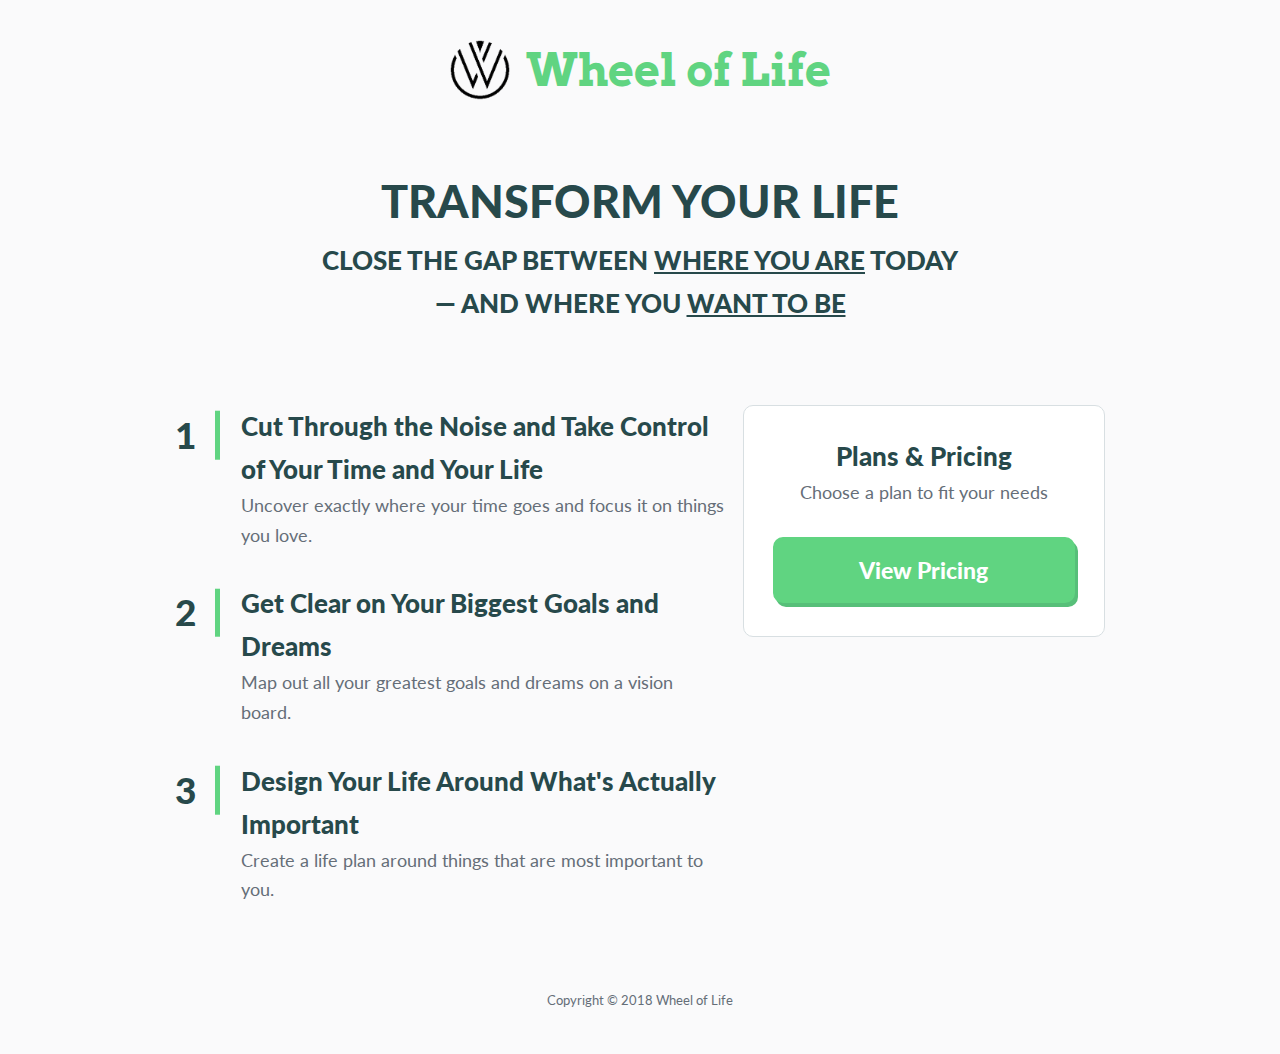
<file: index.html>
<!DOCTYPE html>
<html lang="en">
<head>

  <meta charset="utf-8" />
  <meta name="viewport" content="width=device-width,initial-scale=1.0">

  <title>Wheel of Life | Life Design</title>
  <meta name="description" content="Deliver software projects on time and under budget">
  <meta name="keywords" content="estimates, scoping, projects, project tracking">

  <link rel="stylesheet" type="text/css" href="assets/css/main.css" media="screen" />
  <link rel="stylesheet" type="text/css" href="assets/css/flexboxgrid.min.css" media="screen" />

  <!-- Hotjar Tracking Code for www.wheelof.life -->
  <script>
      (function(h,o,t,j,a,r){
          h.hj=h.hj||function(){(h.hj.q=h.hj.q||[]).push(arguments)};
          h._hjSettings={hjid:1131533,hjsv:6};
          a=o.getElementsByTagName('head')[0];
          r=o.createElement('script');r.async=1;
          r.src=t+h._hjSettings.hjid+j+h._hjSettings.hjsv;
          a.appendChild(r);
      })(window,document,'https://static.hotjar.com/c/hotjar-','.js?sv=');
  </script>

  <!-- Global site tag (gtag.js) - Google Analytics -->
  <script async src="https://www.googletagmanager.com/gtag/js?id=UA-131131840-1"></script>
  <script>
    window.dataLayer = window.dataLayer || [];
    function gtag(){dataLayer.push(arguments);}
    gtag('js', new Date());

    gtag('config', 'UA-131131840-1');
  </script>

  <!-- Facebook Pixel Code -->
  <script>
    !function(f,b,e,v,n,t,s)
    {if(f.fbq)return;n=f.fbq=function(){n.callMethod?
    n.callMethod.apply(n,arguments):n.queue.push(arguments)};
    if(!f._fbq)f._fbq=n;n.push=n;n.loaded=!0;n.version='2.0';
    n.queue=[];t=b.createElement(e);t.async=!0;
    t.src=v;s=b.getElementsByTagName(e)[0];
    s.parentNode.insertBefore(t,s)}(window, document,'script',
    'https://connect.facebook.net/en_US/fbevents.js');
    fbq('init', '162642557719666');
    fbq('track', 'PageView');
  </script>
  <noscript><img height="1" width="1" style="display:none"
    src="https://www.facebook.com/tr?id=162642557719666&ev=PageView&noscript=1"
  /></noscript>
  <!-- End Facebook Pixel Code -->


</head>
<body>

  <header class="header cf" role="banner">
    <a
      style="display: flex; align-items: center;"
      href="index.html">
      <img style="width: 60px; margin: 16px; margin-left: auto;" src="wheel_of_life_logo.png"/>
      <h1 style="margin-right: auto;">
        Wheel of Life
      </h1>
    </a>
  </header>

  <main class="main" role="main">
    <div class="row center-xs hero">
      <div class="col-sm-12 col-lg-9">
        <h1>
          TRANSFORM YOUR LIFE
        </h1>
        <h2>
          CLOSE THE GAP BETWEEN <u>WHERE YOU ARE</u> TODAY </br>
          — AND WHERE YOU <u>WANT TO BE</u>
        </h2>
      </div>
    </div>
    <div class="row">
      <div class="col-xs-12 col-sm-6 col-md-offset-1">
        <div class="numbered-list">
          <div class="list-item">
            <div class="number">1</div>
            <div class="text">
              <h2>Cut Through the Noise and Take Control of Your Time and Your Life</h2>
              <p>Uncover exactly where your time goes and focus it on things you love.</p>
            </div>
          </div>
          <div class="list-item">
            <div class="number">2</div>
            <div class="text">
              <h2>Get Clear on Your Biggest Goals and Dreams</h2>
              <p>Map out all your greatest goals and dreams on a vision board.</p>
            </div>
          </div>
          <div class="list-item">
            <div class="number">3</div>
            <div class="text">
              <h2>Design Your Life Around What's Actually Important</h2>
              <p>Create a life plan around things that are most important to you.</p>
            </div>
          </div>
        </div>
      </div>

      <div class="col-xs-12 col-sm-4">
        <div class="pricing-container margin-top">
          <h2>Plans & Pricing</h2>
          <p>Choose a plan to fit your needs<p>
          <a href="pricing.html"><button>View Pricing</button></a>
        </div>
      </div>
    </div>
  </main>

  <footer class="container">
    <p>Copyright © 2018 Wheel of Life</p>
  </footer>
</body>
</html>
</file>
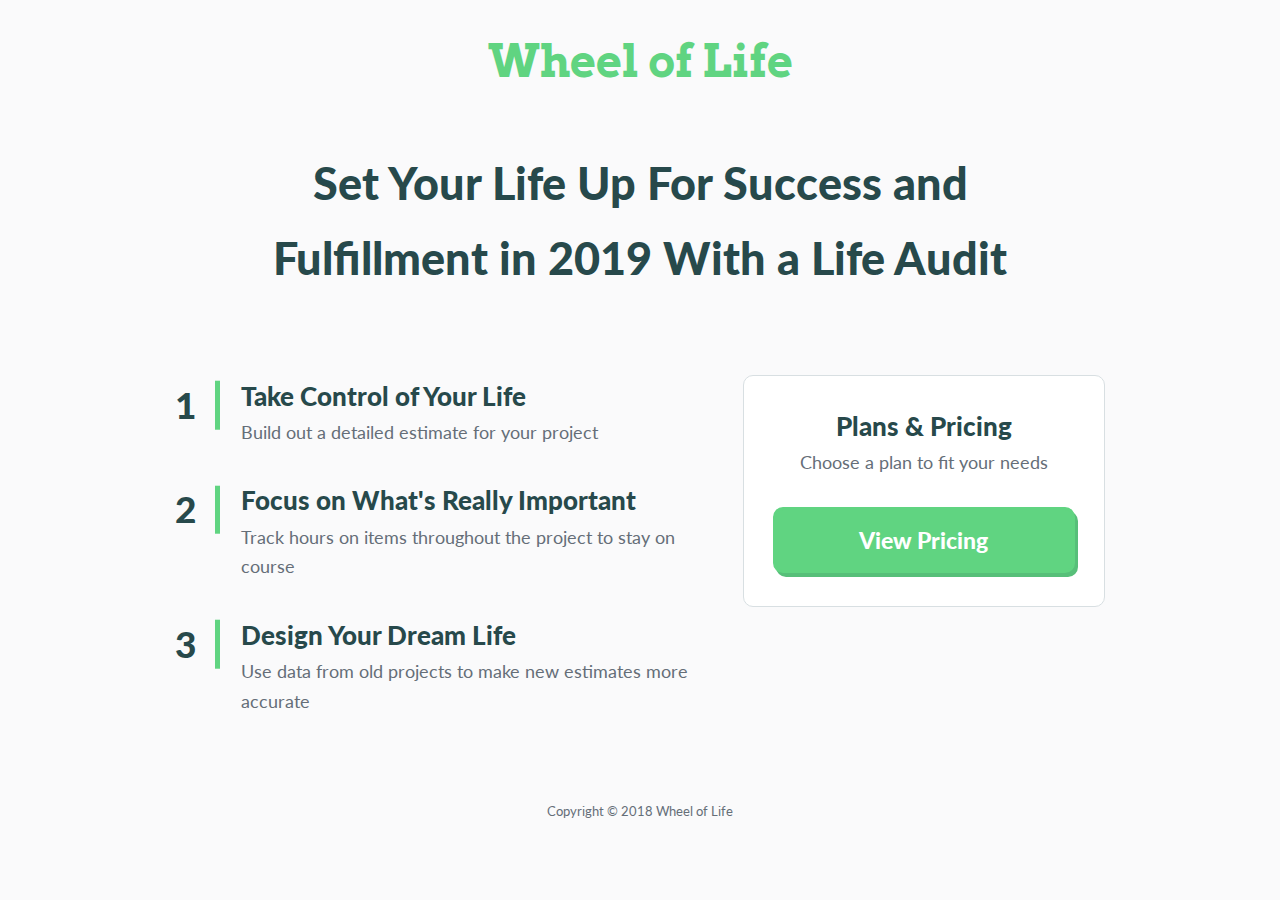
<file: 1.html>
<!DOCTYPE html>
<html lang="en">
<head>

  <meta charset="utf-8" />
  <meta name="viewport" content="width=device-width,initial-scale=1.0">

  <title>Albatross | Smart project estimating</title>
  <meta name="description" content="Deliver software projects on time and under budget">
  <meta name="keywords" content="estimates, scoping, projects, project tracking">

  <link rel="stylesheet" type="text/css" href="assets/css/main.css" media="screen" />
  <link rel="stylesheet" type="text/css" href="assets/css/flexboxgrid.min.css" media="screen" />

  <!-- Hotjar Tracking Code for http://getalbatross.com/ -->
  <script>
      (function(h,o,t,j,a,r){
          h.hj=h.hj||function(){(h.hj.q=h.hj.q||[]).push(arguments)};
          h._hjSettings={hjid:584216,hjsv:5};
          a=o.getElementsByTagName('head')[0];
          r=o.createElement('script');r.async=1;
          r.src=t+h._hjSettings.hjid+j+h._hjSettings.hjsv;
          a.appendChild(r);
      })(window,document,'//static.hotjar.com/c/hotjar-','.js?sv=');
  </script>

  <script>
    (function(i,s,o,g,r,a,m){i['GoogleAnalyticsObject']=r;i[r]=i[r]||function(){
    (i[r].q=i[r].q||[]).push(arguments)},i[r].l=1*new Date();a=s.createElement(o),
    m=s.getElementsByTagName(o)[0];a.async=1;a.src=g;m.parentNode.insertBefore(a,m)
    })(window,document,'script','https://www.google-analytics.com/analytics.js','ga');

    ga('create', 'UA-50604120-3', 'auto');
    ga('send', 'pageview');

  </script>

</head>
<body>

  <header class="header cf" role="banner">
    <a href="index.html"><h1>Wheel of Life</h1></a>
  </header>

  <main class="main" role="main">
    <div class="row center-xs hero">
      <div class="col-sm-12 col-lg-9">
        <h1>Set Your Life Up For Success and Fulfillment in 2019 With a
          Life Audit</h1>
      </div>
    </div>
    <div class="row">
      <div class="col-xs-12 col-sm-6 col-md-offset-1">
        <div class="numbered-list">
          <div class="list-item">
            <div class="number">1</div>
            <div class="text">
              <h2>Take Control of Your Life</h2>
              <p>Build out a detailed estimate for your project</p>
            </div>
          </div>
          <div class="list-item">
            <div class="number">2</div>
            <div class="text">
              <h2>Focus on What's Really Important</h2>
              <p>Track hours on items throughout the project to stay on course</p>
            </div>
          </div>
          <div class="list-item">
            <div class="number">3</div>
            <div class="text">
              <h2>Design Your Dream Life</h2>
              <p>Use data from old projects to make new estimates more accurate</p>
            </div>
          </div>
        </div>
      </div>

      <div class="col-xs-12 col-sm-4">
        <div class="pricing-container margin-top">
          <h2>Plans & Pricing</h2>
          <p>Choose a plan to fit your needs<p>
          <a href="pricing.html"><button>View Pricing</button></a>
        </div>
      </div>
    </div>
  </main>

  <footer class="container">
    <p>Copyright © 2018 Wheel of Life</p>
  </footer>
</body>
</html>
</file>
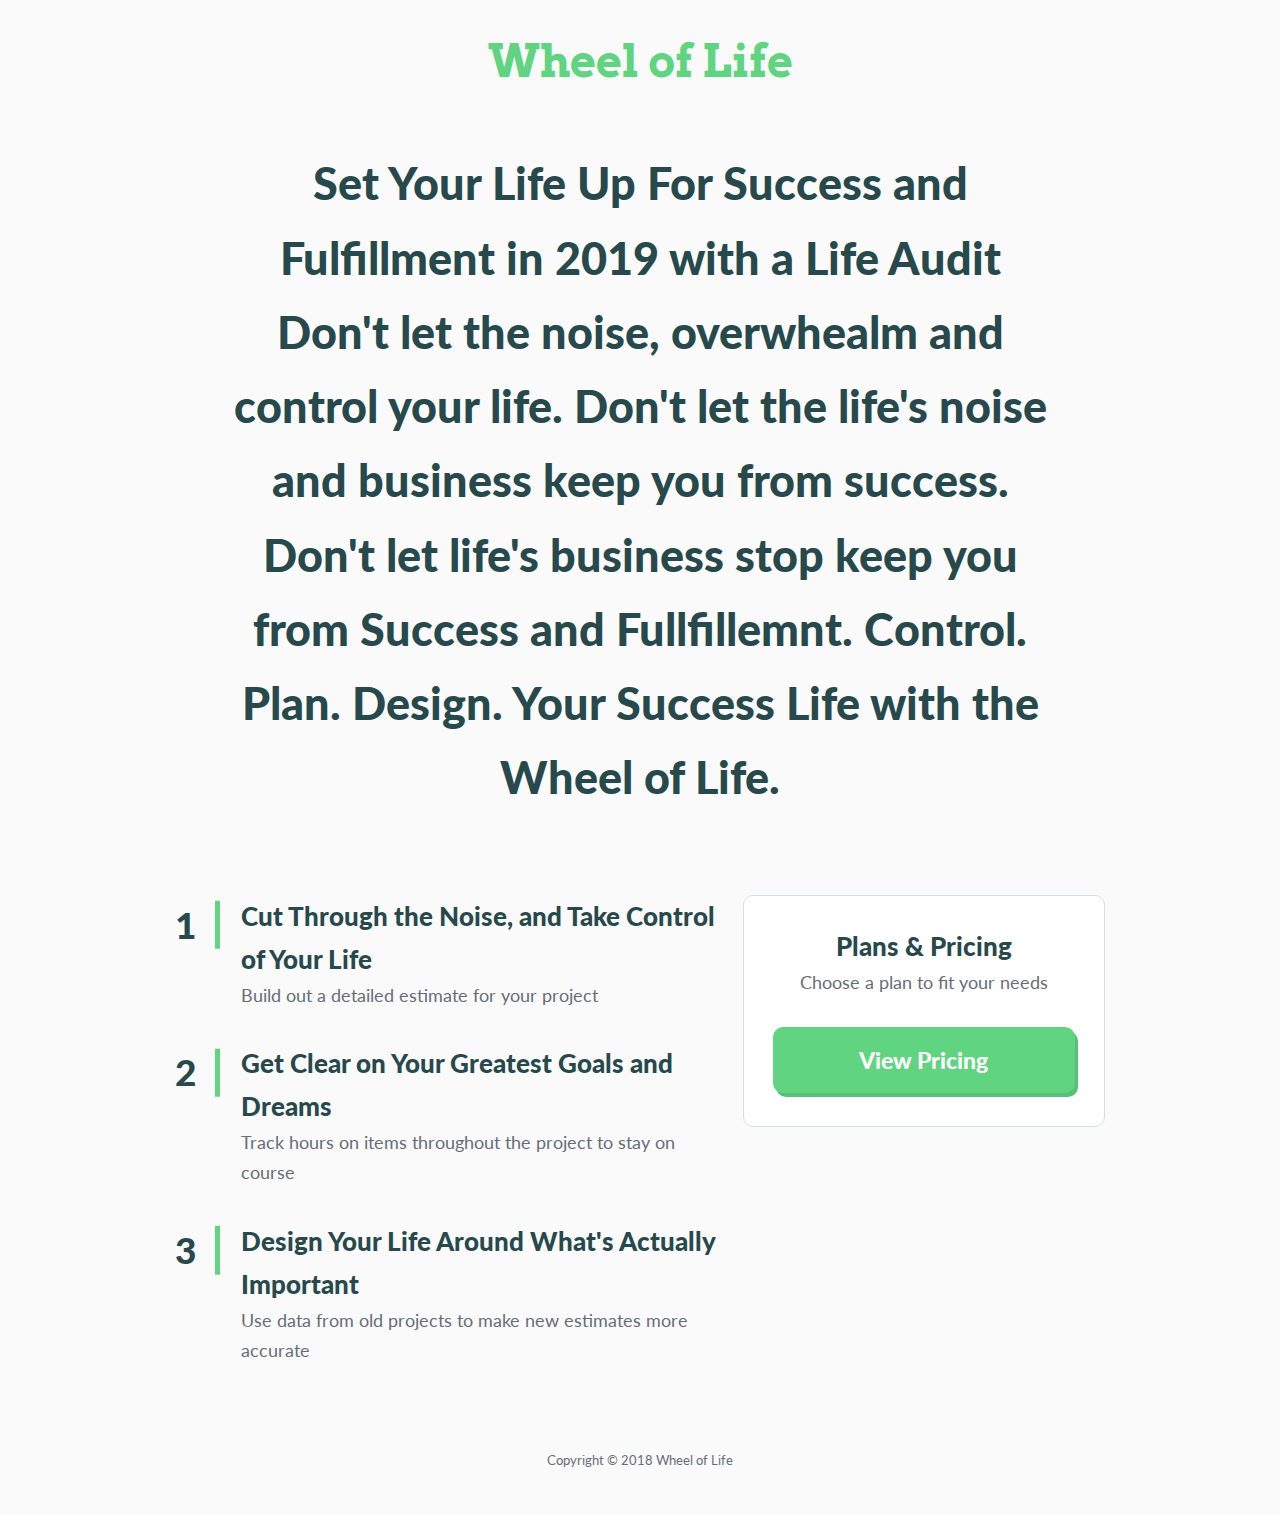
<file: 2.html>
<!DOCTYPE html>
<html lang="en">
<head>

  <meta charset="utf-8" />
  <meta name="viewport" content="width=device-width,initial-scale=1.0">

  <title>Albatross | Smart project estimating</title>
  <meta name="description" content="Deliver software projects on time and under budget">
  <meta name="keywords" content="estimates, scoping, projects, project tracking">

  <link rel="stylesheet" type="text/css" href="assets/css/main.css" media="screen" />
  <link rel="stylesheet" type="text/css" href="assets/css/flexboxgrid.min.css" media="screen" />

  <!-- Hotjar Tracking Code for http://getalbatross.com/ -->
  <script>
      (function(h,o,t,j,a,r){
          h.hj=h.hj||function(){(h.hj.q=h.hj.q||[]).push(arguments)};
          h._hjSettings={hjid:584216,hjsv:5};
          a=o.getElementsByTagName('head')[0];
          r=o.createElement('script');r.async=1;
          r.src=t+h._hjSettings.hjid+j+h._hjSettings.hjsv;
          a.appendChild(r);
      })(window,document,'//static.hotjar.com/c/hotjar-','.js?sv=');
  </script>

  <script>
    (function(i,s,o,g,r,a,m){i['GoogleAnalyticsObject']=r;i[r]=i[r]||function(){
    (i[r].q=i[r].q||[]).push(arguments)},i[r].l=1*new Date();a=s.createElement(o),
    m=s.getElementsByTagName(o)[0];a.async=1;a.src=g;m.parentNode.insertBefore(a,m)
    })(window,document,'script','https://www.google-analytics.com/analytics.js','ga');

    ga('create', 'UA-50604120-3', 'auto');
    ga('send', 'pageview');

  </script>

</head>
<body>

  <header class="header cf" role="banner">
    <a href="index.html"><h1>Wheel of Life</h1></a>
  </header>

  <main class="main" role="main">
    <div class="row center-xs hero">
      <div class="col-sm-12 col-lg-9">
        <h1>
          Set Your Life Up For Success and Fulfillment in 2019 with a
          Life Audit
          Don't let the noise, overwhealm and control your life.
          Don't let the life's noise and business keep you from success.
          Don't let life's business stop keep you from Success and Fullfillemnt.
          Control. Plan. Design. Your Success Life with the Wheel of Life.
          <!-- I like this one alot mentions the pain and
            mentions the goal and brings urgency and awarness  -->
        </h1>
      </div>
    </div>
    <div class="row">
      <div class="col-xs-12 col-sm-6 col-md-offset-1">
        <div class="numbered-list">
          <div class="list-item">
            <div class="number">1</div>
            <div class="text">
              <h2>Cut Through the Noise, and Take Control of Your Life</h2>
              <p>Build out a detailed estimate for your project</p>
            </div>
          </div>
          <div class="list-item">
            <div class="number">2</div>
            <div class="text">
              <h2>Get Clear on Your Greatest Goals and Dreams</h2>
              <p>Track hours on items throughout the project to stay on course</p>
            </div>
          </div>
          <div class="list-item">
            <div class="number">3</div>
            <div class="text">
              <h2>Design Your Life Around What's Actually Important</h2>
              <p>Use data from old projects to make new estimates more accurate</p>
            </div>
          </div>
        </div>
      </div>

      <div class="col-xs-12 col-sm-4">
        <div class="pricing-container margin-top">
          <h2>Plans & Pricing</h2>
          <p>Choose a plan to fit your needs<p>
          <a href="pricing.html"><button>View Pricing</button></a>
        </div>
      </div>
    </div>
  </main>

  <footer class="container">
    <p>Copyright © 2018 Wheel of Life</p>
  </footer>
</body>
</html>
</file>
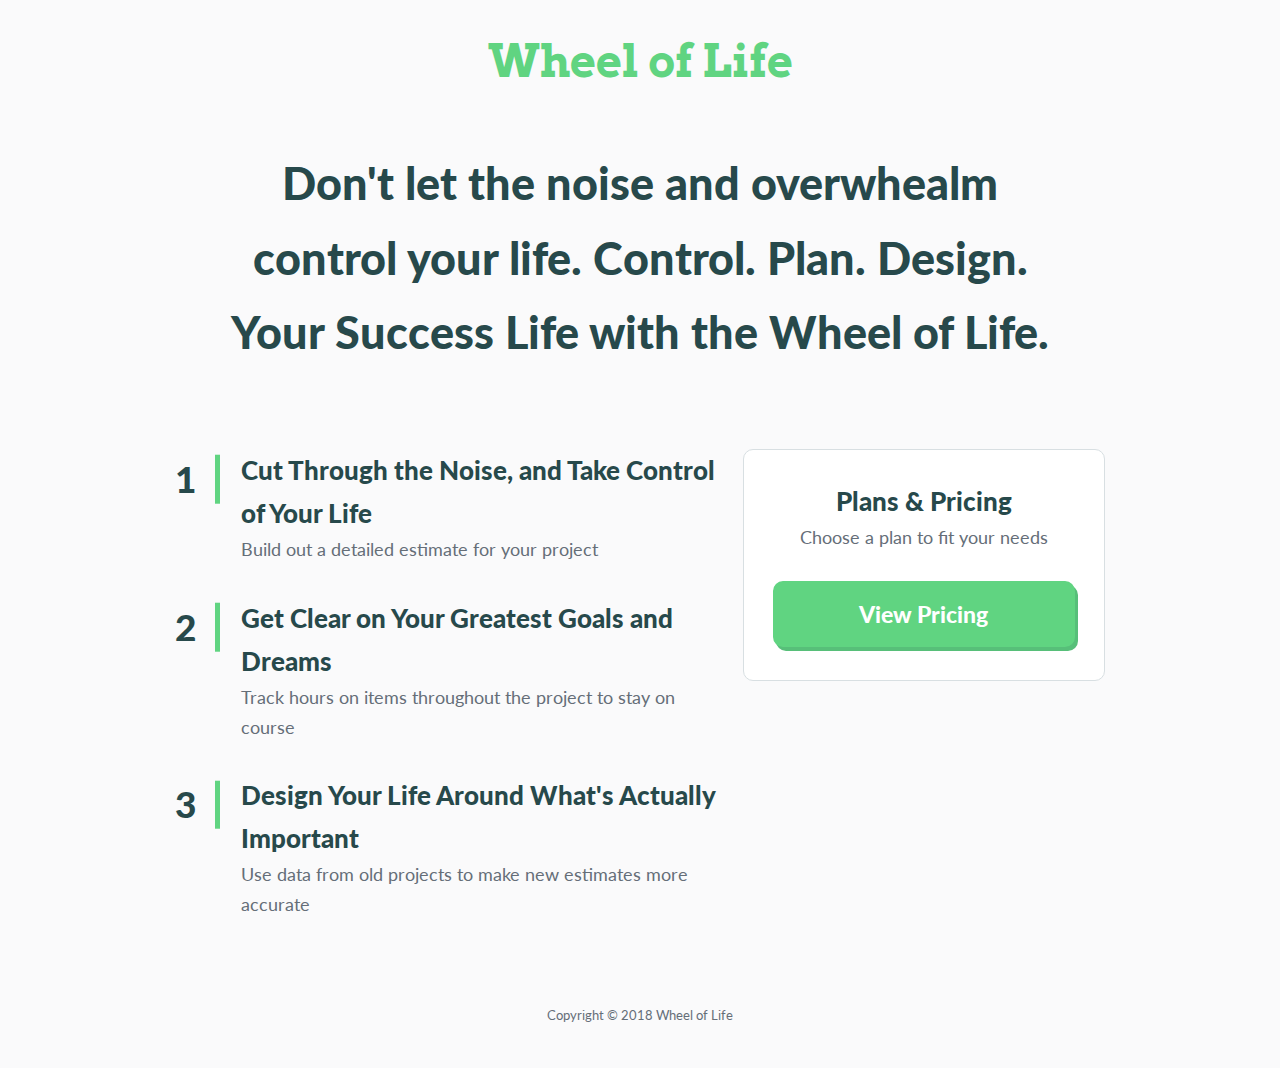
<file: 3.html>
<!DOCTYPE html>
<html lang="en">
<head>

  <meta charset="utf-8" />
  <meta name="viewport" content="width=device-width,initial-scale=1.0">

  <title>Albatross | Smart project estimating</title>
  <meta name="description" content="Deliver software projects on time and under budget">
  <meta name="keywords" content="estimates, scoping, projects, project tracking">

  <link rel="stylesheet" type="text/css" href="assets/css/main.css" media="screen" />
  <link rel="stylesheet" type="text/css" href="assets/css/flexboxgrid.min.css" media="screen" />

  <!-- Hotjar Tracking Code for http://getalbatross.com/ -->
  <script>
      (function(h,o,t,j,a,r){
          h.hj=h.hj||function(){(h.hj.q=h.hj.q||[]).push(arguments)};
          h._hjSettings={hjid:584216,hjsv:5};
          a=o.getElementsByTagName('head')[0];
          r=o.createElement('script');r.async=1;
          r.src=t+h._hjSettings.hjid+j+h._hjSettings.hjsv;
          a.appendChild(r);
      })(window,document,'//static.hotjar.com/c/hotjar-','.js?sv=');
  </script>

  <script>
    (function(i,s,o,g,r,a,m){i['GoogleAnalyticsObject']=r;i[r]=i[r]||function(){
    (i[r].q=i[r].q||[]).push(arguments)},i[r].l=1*new Date();a=s.createElement(o),
    m=s.getElementsByTagName(o)[0];a.async=1;a.src=g;m.parentNode.insertBefore(a,m)
    })(window,document,'script','https://www.google-analytics.com/analytics.js','ga');

    ga('create', 'UA-50604120-3', 'auto');
    ga('send', 'pageview');

  </script>

</head>
<body>

  <header class="header cf" role="banner">
    <a href="index.html"><h1>Wheel of Life</h1></a>
  </header>

  <main class="main" role="main">
    <div class="row center-xs hero">
      <div class="col-sm-12 col-lg-9">
        <h1>
          Don't let the noise and overwhealm control your life.
          <!-- Don't let the life's noise and business keep you from success. -->
          <!-- Don't let life's business stop keep you from Success and Fullfillemnt. -->
          Control. Plan. Design. Your Success Life with the Wheel of Life.
          <!-- I like this one alot mentions the pain and
            mentions the goal and brings urgency and awarness  -->
        </h1>
      </div>
    </div>
    <div class="row">
      <div class="col-xs-12 col-sm-6 col-md-offset-1">
        <div class="numbered-list">
          <div class="list-item">
            <div class="number">1</div>
            <div class="text">
              <h2>Cut Through the Noise, and Take Control of Your Life</h2>
              <p>Build out a detailed estimate for your project</p>
            </div>
          </div>
          <div class="list-item">
            <div class="number">2</div>
            <div class="text">
              <h2>Get Clear on Your Greatest Goals and Dreams</h2>
              <p>Track hours on items throughout the project to stay on course</p>
            </div>
          </div>
          <div class="list-item">
            <div class="number">3</div>
            <div class="text">
              <h2>Design Your Life Around What's Actually Important</h2>
              <p>Use data from old projects to make new estimates more accurate</p>
            </div>
          </div>
        </div>
      </div>

      <div class="col-xs-12 col-sm-4">
        <div class="pricing-container margin-top">
          <h2>Plans & Pricing</h2>
          <p>Choose a plan to fit your needs<p>
          <a href="pricing.html"><button>View Pricing</button></a>
        </div>
      </div>
    </div>
  </main>

  <footer class="container">
    <p>Copyright © 2018 Wheel of Life</p>
  </footer>
</body>
</html>
</file>
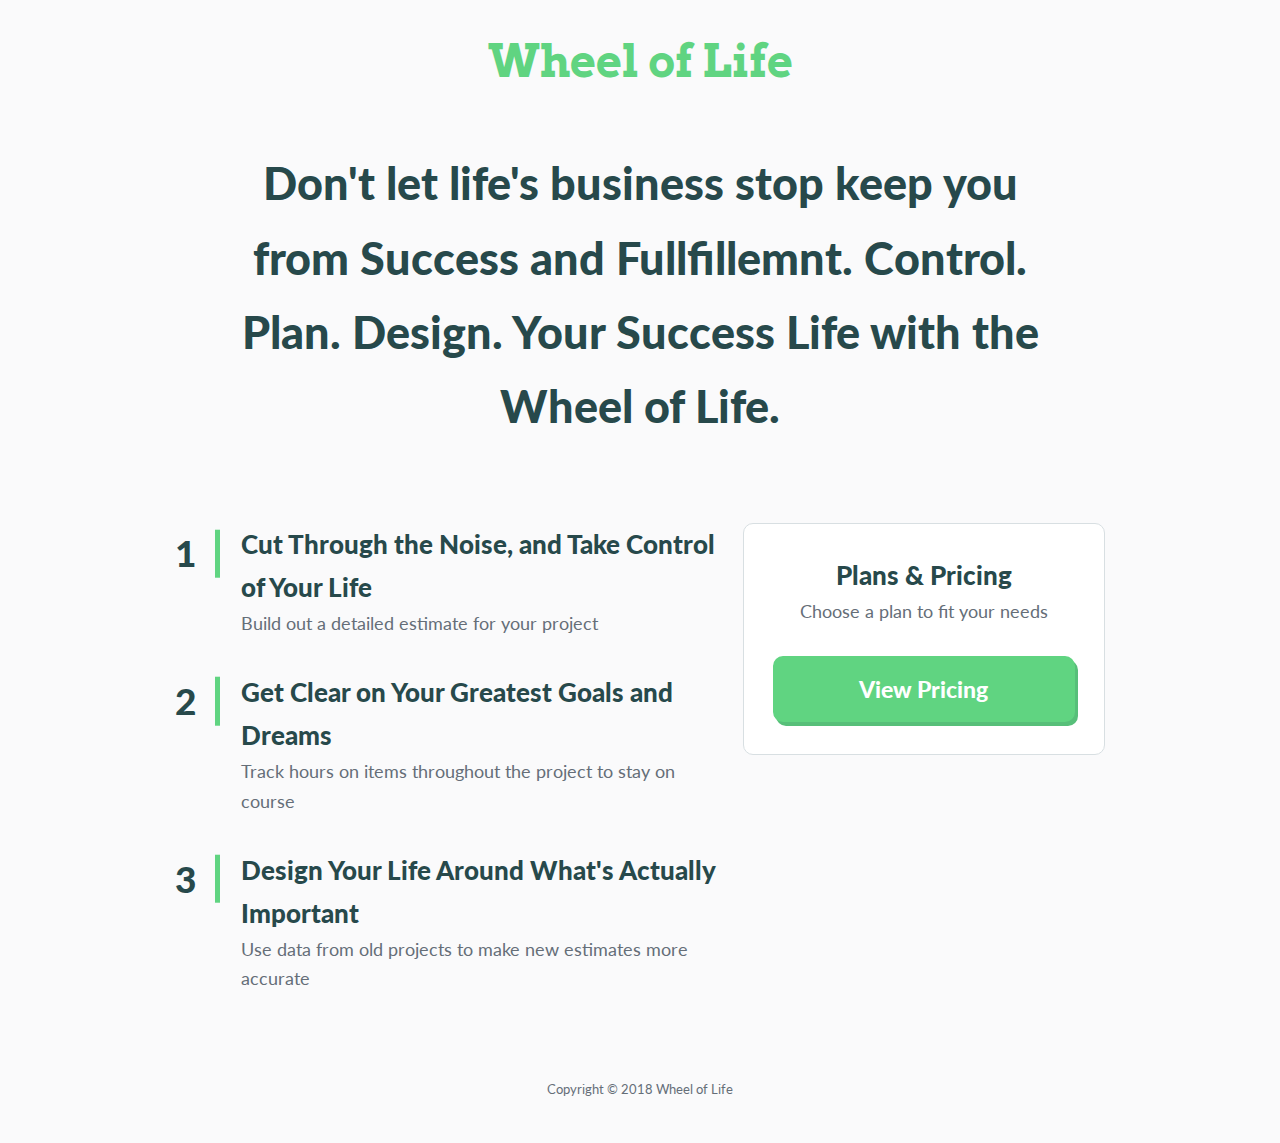
<file: 4.html>
<!DOCTYPE html>
<html lang="en">
<head>

  <meta charset="utf-8" />
  <meta name="viewport" content="width=device-width,initial-scale=1.0">

  <title>Albatross | Smart project estimating</title>
  <meta name="description" content="Deliver software projects on time and under budget">
  <meta name="keywords" content="estimates, scoping, projects, project tracking">

  <link rel="stylesheet" type="text/css" href="assets/css/main.css" media="screen" />
  <link rel="stylesheet" type="text/css" href="assets/css/flexboxgrid.min.css" media="screen" />

  <!-- Hotjar Tracking Code for http://getalbatross.com/ -->
  <script>
      (function(h,o,t,j,a,r){
          h.hj=h.hj||function(){(h.hj.q=h.hj.q||[]).push(arguments)};
          h._hjSettings={hjid:584216,hjsv:5};
          a=o.getElementsByTagName('head')[0];
          r=o.createElement('script');r.async=1;
          r.src=t+h._hjSettings.hjid+j+h._hjSettings.hjsv;
          a.appendChild(r);
      })(window,document,'//static.hotjar.com/c/hotjar-','.js?sv=');
  </script>

  <script>
    (function(i,s,o,g,r,a,m){i['GoogleAnalyticsObject']=r;i[r]=i[r]||function(){
    (i[r].q=i[r].q||[]).push(arguments)},i[r].l=1*new Date();a=s.createElement(o),
    m=s.getElementsByTagName(o)[0];a.async=1;a.src=g;m.parentNode.insertBefore(a,m)
    })(window,document,'script','https://www.google-analytics.com/analytics.js','ga');

    ga('create', 'UA-50604120-3', 'auto');
    ga('send', 'pageview');

  </script>

</head>
<body>

  <header class="header cf" role="banner">
    <a href="index.html"><h1>Wheel of Life</h1></a>
  </header>

  <main class="main" role="main">
    <div class="row center-xs hero">
      <div class="col-sm-12 col-lg-9">
        <h1>
          Don't let life's business stop keep you from Success and Fullfillemnt.
          Control. Plan. Design. Your Success Life with the Wheel of Life.
        </h1>
      </div>
    </div>
    <div class="row">
      <div class="col-xs-12 col-sm-6 col-md-offset-1">
        <div class="numbered-list">
          <div class="list-item">
            <div class="number">1</div>
            <div class="text">
              <h2>Cut Through the Noise, and Take Control of Your Life</h2>
              <p>Build out a detailed estimate for your project</p>
            </div>
          </div>
          <div class="list-item">
            <div class="number">2</div>
            <div class="text">
              <h2>Get Clear on Your Greatest Goals and Dreams</h2>
              <p>Track hours on items throughout the project to stay on course</p>
            </div>
          </div>
          <div class="list-item">
            <div class="number">3</div>
            <div class="text">
              <h2>Design Your Life Around What's Actually Important</h2>
              <p>Use data from old projects to make new estimates more accurate</p>
            </div>
          </div>
        </div>
      </div>

      <div class="col-xs-12 col-sm-4">
        <div class="pricing-container margin-top">
          <h2>Plans & Pricing</h2>
          <p>Choose a plan to fit your needs<p>
          <a href="pricing.html"><button>View Pricing</button></a>
        </div>
      </div>
    </div>
  </main>

  <footer class="container">
    <p>Copyright © 2018 Wheel of Life</p>
  </footer>
</body>
</html>
</file>
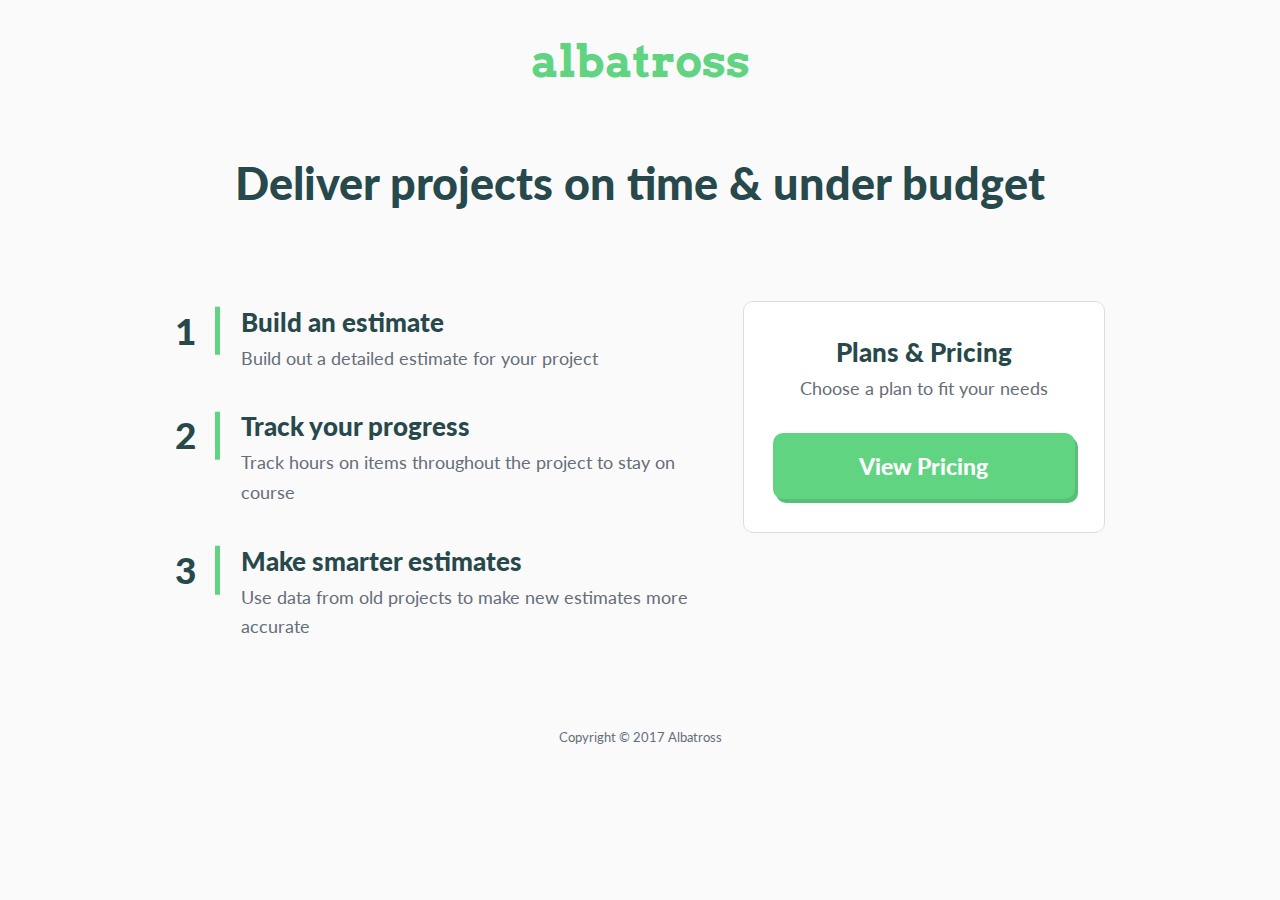
<file: index_sample.html>
<!DOCTYPE html>
<html lang="en">
<head>

  <meta charset="utf-8" />
  <meta name="viewport" content="width=device-width,initial-scale=1.0">

  <title>Albatross | Smart project estimating</title>
  <meta name="description" content="Deliver software projects on time and under budget">
  <meta name="keywords" content="estimates, scoping, projects, project tracking">

  <link rel="stylesheet" type="text/css" href="assets/css/main.css" media="screen" />
  <link rel="stylesheet" type="text/css" href="assets/css/flexboxgrid.min.css" media="screen" />

  <!-- Hotjar Tracking Code for http://getalbatross.com/ -->
  <script>
      (function(h,o,t,j,a,r){
          h.hj=h.hj||function(){(h.hj.q=h.hj.q||[]).push(arguments)};
          h._hjSettings={hjid:584216,hjsv:5};
          a=o.getElementsByTagName('head')[0];
          r=o.createElement('script');r.async=1;
          r.src=t+h._hjSettings.hjid+j+h._hjSettings.hjsv;
          a.appendChild(r);
      })(window,document,'//static.hotjar.com/c/hotjar-','.js?sv=');
  </script>

  <script>
    (function(i,s,o,g,r,a,m){i['GoogleAnalyticsObject']=r;i[r]=i[r]||function(){
    (i[r].q=i[r].q||[]).push(arguments)},i[r].l=1*new Date();a=s.createElement(o),
    m=s.getElementsByTagName(o)[0];a.async=1;a.src=g;m.parentNode.insertBefore(a,m)
    })(window,document,'script','https://www.google-analytics.com/analytics.js','ga');

    ga('create', 'UA-50604120-3', 'auto');
    ga('send', 'pageview');

  </script>

</head>
<body>

  <header class="header cf" role="banner">
    <a href="index.html"><h1>albatross</h1></a>
  </header>

  <main class="main" role="main">
    <div class="row center-xs hero">
      <div class="col-sm-12 col-lg-9">
        <h1>Deliver projects on time & under budget</h1>
      </div>
    </div>
    <div class="row">
      <div class="col-xs-12 col-sm-6 col-md-offset-1">
        <div class="numbered-list">
          <div class="list-item">
            <div class="number">1</div>
            <div class="text">
              <h2>Build an estimate</h2>
              <p>Build out a detailed estimate for your project</p>
            </div>
          </div>
          <div class="list-item">
            <div class="number">2</div>
            <div class="text">
              <h2>Track your progress</h2>
              <p>Track hours on items throughout the project to stay on course</p>
            </div>
          </div>
          <div class="list-item">
            <div class="number">3</div>
            <div class="text">
              <h2>Make smarter estimates</h2>
              <p>Use data from old projects to make new estimates more accurate</p>
            </div>
          </div>
        </div>
      </div>

      <div class="col-xs-12 col-sm-4">
        <div class="pricing-container margin-top">
          <h2>Plans & Pricing</h2>
          <p>Choose a plan to fit your needs<p>
          <a href="pricing.html"><button>View Pricing</button></a>
        </div>
      </div>
    </div>
  </main>

  <footer class="container">
    <p>Copyright © 2017 Albatross</p>
  </footer>
</body>
</html>
</file>
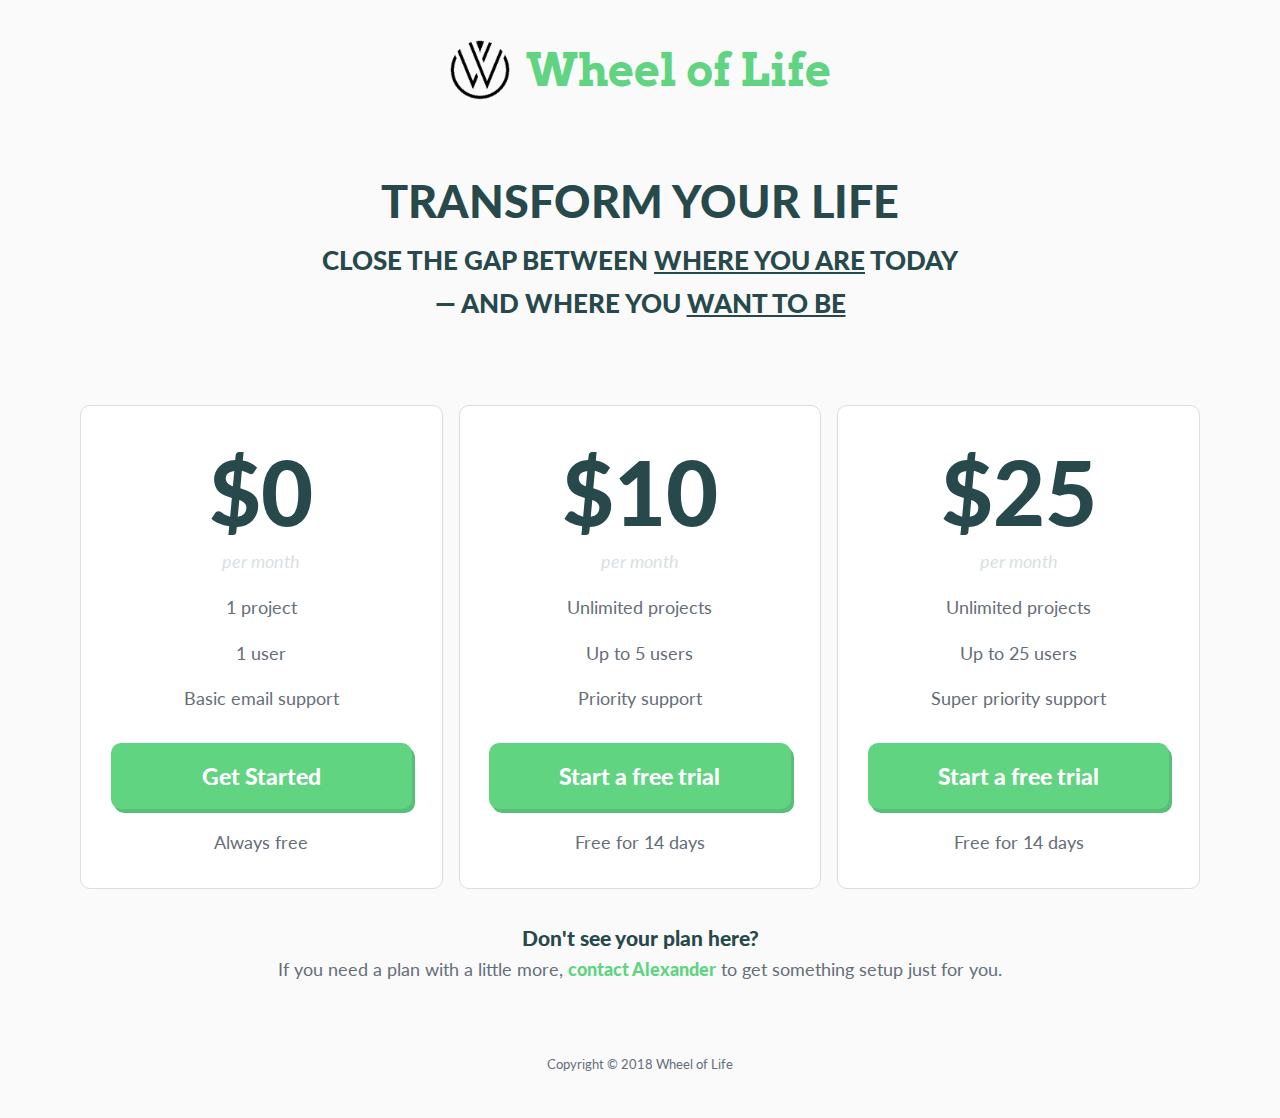
<file: pricing.html>
<!DOCTYPE html>
<html lang="en">
<head>

  <meta charset="utf-8" />
  <meta name="viewport" content="width=device-width,initial-scale=1.0">

  <title>Wheel of Life | Life Design</title>
  <meta name="description" content="Deliver software projects on time and under budget">
  <meta name="keywords" content="estimates, scoping, projects, project tracking">

  <link rel="stylesheet" type="text/css" href="assets/css/main.css" media="screen" />
  <link rel="stylesheet" type="text/css" href="assets/css/flexboxgrid.min.css" media="screen" />

  <!-- Hotjar Tracking Code for www.wheelof.life -->
  <script>
      (function(h,o,t,j,a,r){
          h.hj=h.hj||function(){(h.hj.q=h.hj.q||[]).push(arguments)};
          h._hjSettings={hjid:1131533,hjsv:6};
          a=o.getElementsByTagName('head')[0];
          r=o.createElement('script');r.async=1;
          r.src=t+h._hjSettings.hjid+j+h._hjSettings.hjsv;
          a.appendChild(r);
      })(window,document,'https://static.hotjar.com/c/hotjar-','.js?sv=');
  </script>

  <!-- Global site tag (gtag.js) - Google Analytics -->
  <script async src="https://www.googletagmanager.com/gtag/js?id=UA-131131840-1"></script>
  <script>
    window.dataLayer = window.dataLayer || [];
    function gtag(){dataLayer.push(arguments);}
    gtag('js', new Date());

    gtag('config', 'UA-131131840-1');
  </script>

  <!-- Facebook Pixel Code -->
  <script>
    !function(f,b,e,v,n,t,s)
    {if(f.fbq)return;n=f.fbq=function(){n.callMethod?
    n.callMethod.apply(n,arguments):n.queue.push(arguments)};
    if(!f._fbq)f._fbq=n;n.push=n;n.loaded=!0;n.version='2.0';
    n.queue=[];t=b.createElement(e);t.async=!0;
    t.src=v;s=b.getElementsByTagName(e)[0];
    s.parentNode.insertBefore(t,s)}(window, document,'script',
    'https://connect.facebook.net/en_US/fbevents.js');
    fbq('init', '162642557719666');
    fbq('track', 'PageView');
  </script>
  <noscript><img height="1" width="1" style="display:none"
    src="https://www.facebook.com/tr?id=162642557719666&ev=PageView&noscript=1"
  /></noscript>
  <!-- End Facebook Pixel Code -->


</head>
<body>

  <header class="header cf" role="banner">
    <a
      style="display: flex; align-items: center;"
      href="index.html">
      <img style="width: 60px; margin: 16px; margin-left: auto;" src="wheel_of_life_logo.png"/>
      <h1 style="margin-right: auto;">
        Wheel of Life
      </h1>
    </a>
  </header>

  <main class="main" role="main">
    <div class="row center-xs hero">
      <div class="col-sm-12 col-lg-9">
        <h1>
          TRANSFORM YOUR LIFE
        </h1>
        <h2>
          CLOSE THE GAP BETWEEN <u>WHERE YOU ARE</u> TODAY </br>
          — AND WHERE YOU <u>WANT TO BE</u>
        </h2>
      </div>
    </div>
    <div class="row around-sm">

      <div class="col-xs-12 col-sm-4">
        <div class="pricing-container margin-top">
          <h1>$0</h1>
          <p class="grey">per month</p>
          <p class="margin-top">1 project<p>
          <p class="margin-top">1 user<p>
          <p class="margin-top">Basic email support<p>
          <a href="signup-1.html"><button>Get Started</button></a>
          <p class="margin-top">Always free</p>
        </div>
      </div>

      <div class="col-xs-12 col-sm-4">
        <div class="pricing-container margin-top">
          <h1>$10</h1>
          <p class="grey">per month</p>
          <p class="margin-top">Unlimited projects<p>
          <p class="margin-top">Up to 5 users<p>
          <p class="margin-top">Priority support<p>
          <a href="signup-2.html"><button>Start a free trial</button></a>
          <p class="margin-top">Free for 14 days</p>
        </div>
      </div>

      <div class="col-xs-12 col-sm-4">
        <div class="pricing-container margin-top">
          <h1>$25</h1>
          <p class="grey">per month</p>
          <p class="margin-top">Unlimited projects<p>
          <p class="margin-top">Up to 25 users<p>
          <p class="margin-top">Super priority support<p>
          <a href="signup-3.html"><button>Start a free trial</button></a>
          <p class="margin-top">Free for 14 days</p>
        </div>
      </div>

    </div>

    <div class="row center-xs">
      <div class="col-xs-12 col-sm-12">
        <h3>Don't see your plan here?</h3>
        <p>If you need a plan with a little more, <a href="mailto:alexandersyurchenko@gmail.com">contact Alexander</a> to get something setup just for you.</p>
      </div>
    </div>

  </main>

  <footer class="container">
    <p>Copyright © 2018 Wheel of Life</p>
  </footer>
</body>
</html>
</file>
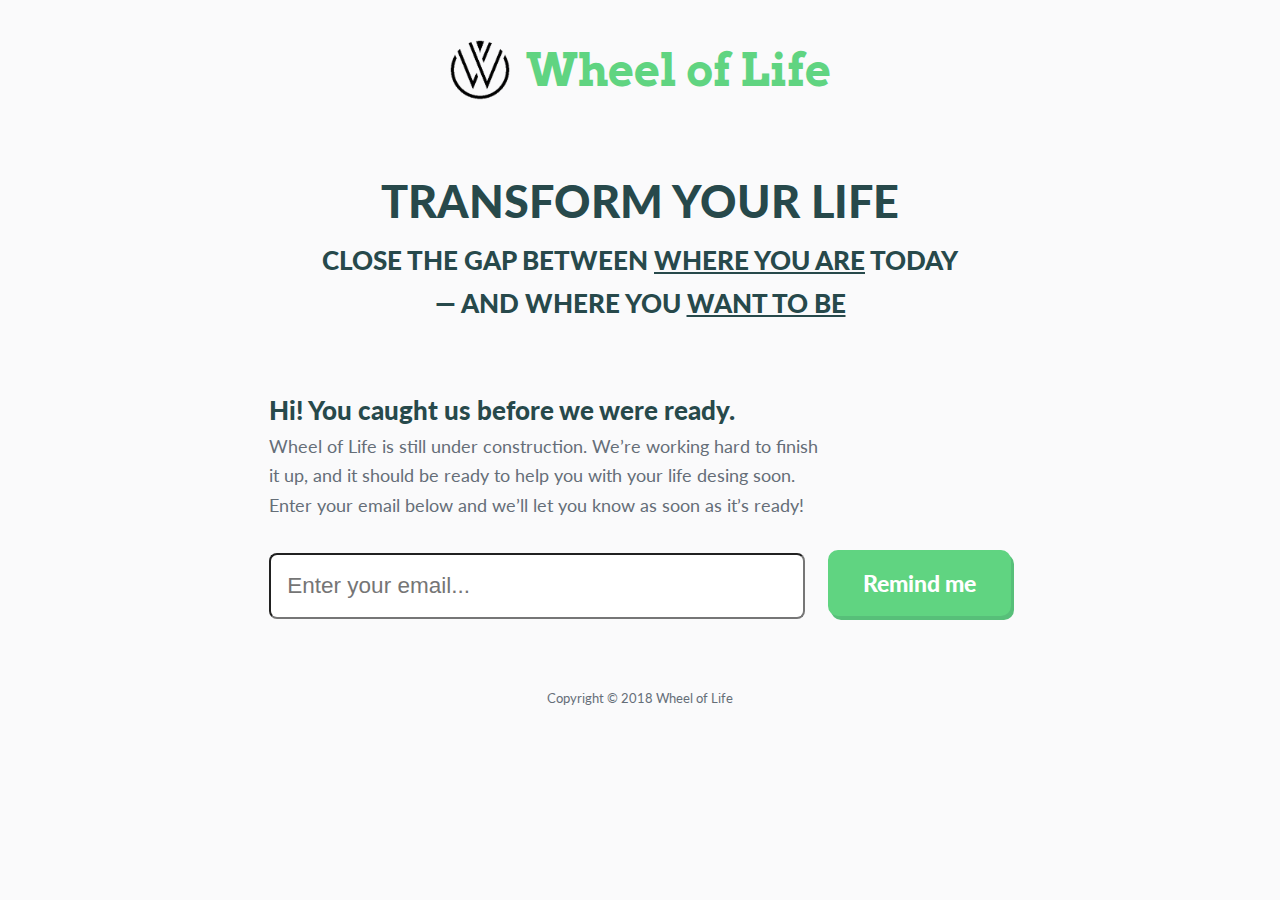
<file: signup-1.html>
<!DOCTYPE html>
<html lang="en">
<head>

  <meta charset="utf-8" />
  <meta name="viewport" content="width=device-width,initial-scale=1.0">

  <title>Wheel of Life | Life Design</title>
  <meta name="description" content="Deliver software projects on time and under budget">
  <meta name="keywords" content="estimates, scoping, projects, project tracking">

  <link rel="stylesheet" type="text/css" href="assets/css/main.css" media="screen" />
  <link rel="stylesheet" type="text/css" href="assets/css/flexboxgrid.min.css" media="screen" />

  <!-- Hotjar Tracking Code for www.wheelof.life -->
  <script>
      (function(h,o,t,j,a,r){
          h.hj=h.hj||function(){(h.hj.q=h.hj.q||[]).push(arguments)};
          h._hjSettings={hjid:1131533,hjsv:6};
          a=o.getElementsByTagName('head')[0];
          r=o.createElement('script');r.async=1;
          r.src=t+h._hjSettings.hjid+j+h._hjSettings.hjsv;
          a.appendChild(r);
      })(window,document,'https://static.hotjar.com/c/hotjar-','.js?sv=');
  </script>

  <!-- Global site tag (gtag.js) - Google Analytics -->
  <script async src="https://www.googletagmanager.com/gtag/js?id=UA-131131840-1"></script>
  <script>
    window.dataLayer = window.dataLayer || [];
    function gtag(){dataLayer.push(arguments);}
    gtag('js', new Date());

    gtag('config', 'UA-131131840-1');
  </script>

  <!-- Facebook Pixel Code -->
  <script>
    !function(f,b,e,v,n,t,s)
    {if(f.fbq)return;n=f.fbq=function(){n.callMethod?
    n.callMethod.apply(n,arguments):n.queue.push(arguments)};
    if(!f._fbq)f._fbq=n;n.push=n;n.loaded=!0;n.version='2.0';
    n.queue=[];t=b.createElement(e);t.async=!0;
    t.src=v;s=b.getElementsByTagName(e)[0];
    s.parentNode.insertBefore(t,s)}(window, document,'script',
    'https://connect.facebook.net/en_US/fbevents.js');
    fbq('init', '162642557719666');
    fbq('track', 'PageView');
  </script>
  <noscript><img height="1" width="1" style="display:none"
    src="https://www.facebook.com/tr?id=162642557719666&ev=PageView&noscript=1"
  /></noscript>
  <!-- End Facebook Pixel Code -->


</head>
<body>

  <header class="header cf" role="banner">
    <a
      style="display: flex; align-items: center;"
      href="index.html">
      <img style="width: 60px; margin: 16px; margin-left: auto;" src="wheel_of_life_logo.png"/>
      <h1 style="margin-right: auto;">
        Wheel of Life
      </h1>
    </a>
  </header>

  <main class="main" role="main">
    <div class="row center-xs hero">
      <div class="col-sm-12 col-lg-9">
        <h1>
          TRANSFORM YOUR LIFE
        </h1>
        <h2>
          CLOSE THE GAP BETWEEN <u>WHERE YOU ARE</u> TODAY </br>
          — AND WHERE YOU <u>WANT TO BE</u>
        </h2>
      </div>
    </div>
    <div class="row">

      <div class="col-xs-12 col-sm-6 col-sm-offset-2">
        <h2>Hi! You caught us before we were ready.</h2>
        <p>Wheel of Life is still under construction. We’re working hard to finish it up, and it should be ready to help you with your life desing soon. Enter your email below and we’ll let you know as soon as it’s ready!</p>
      </div>

    </div>
    <div class="row">
      <div class="col-xs-12 col-sm-8 col-sm-offset-2">
        <div class="signup-form">
          <!-- Begin MailChimp Signup Form -->
          <div id="mc_embed_signup">
            <form action="https://builtbykrit.us8.list-manage.com/subscribe/post?u=4dbc5f6e5778e34c898abfe33&amp;id=3c2206a079&SITE=Free&PRICE=Free" method="post" id="mc-embedded-subscribe-form" name="mc-embedded-subscribe-form" class="validate" target="_blank" novalidate>
              <div id="mc_embed_signup_scroll">
                <input type="email" value="" name="EMAIL" id="mce-EMAIL" placeholder="Enter your email...">
                <div id="mce-responses">
                  <div class="response" id="mce-error-response" style="display:none"></div>
                  <div class="response" id="mce-success-response" style="display:none"></div>
                </div>    <!-- real people should not fill this in and expect good things - do not remove this or risk form bot signups-->
                <div style="position: absolute; left: -5000px;" aria-hidden="true"><input type="text" name="b_4dbc5f6e5778e34c898abfe33_3c2206a079" tabindex="-1" value=""></div>
                <input type="submit" value="Remind me" name="subscribe" id="mc-embedded-subscribe" class="button">
              </div>
            </form>
          </div>
          <!--End mc_embed_signup-->
        </div>
      </div>
    </div>
  </main>

  <footer class="container">
    <p>Copyright © 2018 Wheel of Life</p>
  </footer>

</body>
</html>
</file>
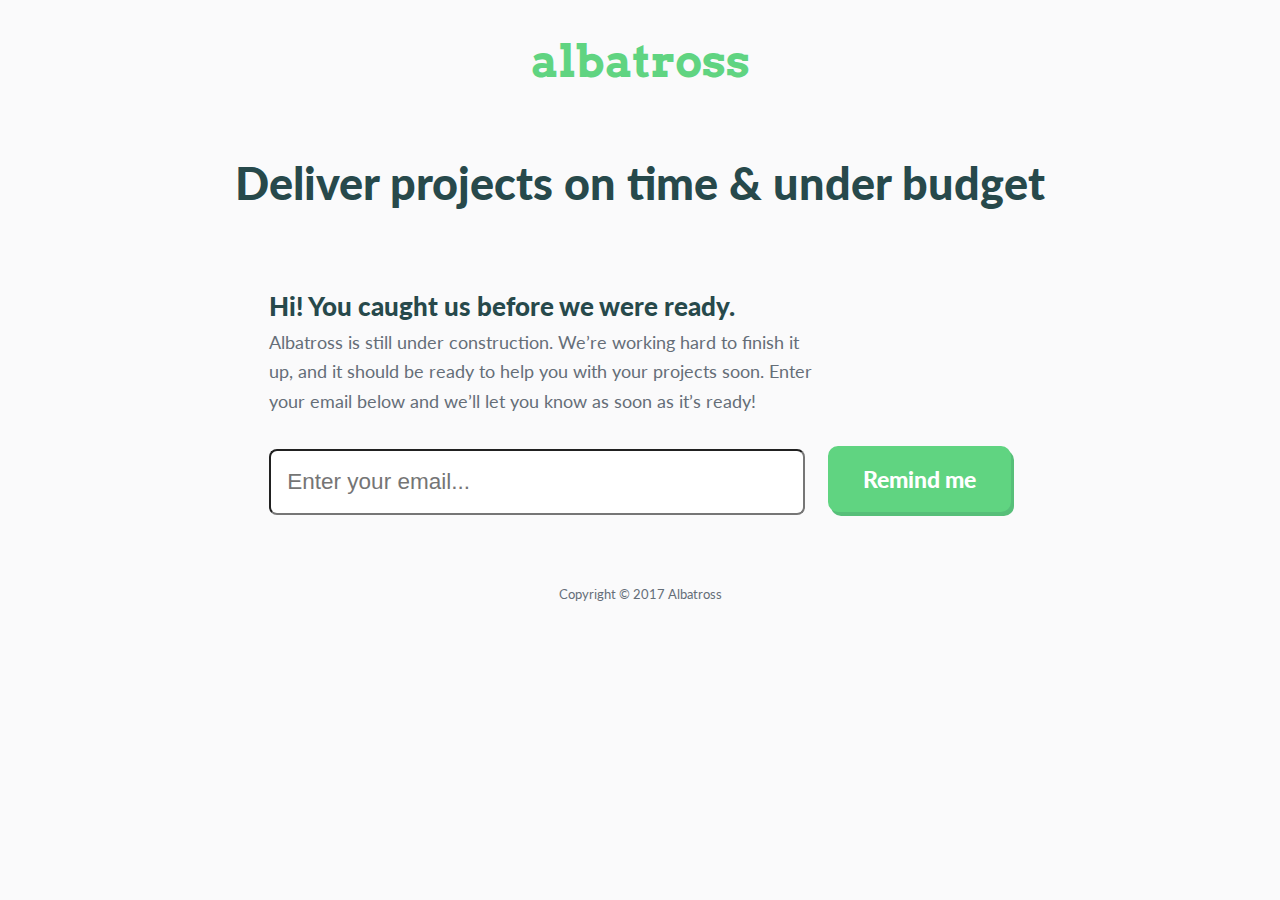
<file: signup-2.html>
<!DOCTYPE html>
<html lang="en">
<head>

  <meta charset="utf-8" />
  <meta name="viewport" content="width=device-width,initial-scale=1.0">

  <title>Albatross | Smart project estimating</title>
  <meta name="description" content="Deliver software projects on time and under budget">
  <meta name="keywords" content="estimates, scoping, projects, project tracking">

  <link rel="stylesheet" type="text/css" href="assets/css/main.css" media="screen" />
  <link rel="stylesheet" type="text/css" href="assets/css/flexboxgrid.min.css" media="screen" />

  <!-- Hotjar Tracking Code for http://getalbatross.com/ -->
  <script>
      (function(h,o,t,j,a,r){
          h.hj=h.hj||function(){(h.hj.q=h.hj.q||[]).push(arguments)};
          h._hjSettings={hjid:584216,hjsv:5};
          a=o.getElementsByTagName('head')[0];
          r=o.createElement('script');r.async=1;
          r.src=t+h._hjSettings.hjid+j+h._hjSettings.hjsv;
          a.appendChild(r);
      })(window,document,'//static.hotjar.com/c/hotjar-','.js?sv=');
  </script>

  <script>
    (function(i,s,o,g,r,a,m){i['GoogleAnalyticsObject']=r;i[r]=i[r]||function(){
    (i[r].q=i[r].q||[]).push(arguments)},i[r].l=1*new Date();a=s.createElement(o),
    m=s.getElementsByTagName(o)[0];a.async=1;a.src=g;m.parentNode.insertBefore(a,m)
    })(window,document,'script','https://www.google-analytics.com/analytics.js','ga');

    ga('create', 'UA-50604120-3', 'auto');
    ga('send', 'pageview');

  </script>

</head>
<body>

  <header class="header cf" role="banner">
    <a href="index.html"><h1>albatross</h1></a>
  </header>

  <main class="main" role="main">
    <div class="row center-xs hero">
      <div class="col-sm-12 col-lg-9">
        <h1>Deliver projects on time & under budget</h1>
      </div>
    </div>
    <div class="row">

      <div class="col-xs-12 col-sm-6 col-sm-offset-2">
        <h2>Hi! You caught us before we were ready.</h2>
        <p>Albatross is still under construction. We’re working hard to finish it up, and it should be ready to help you with your projects soon. Enter your email below and we’ll let you know as soon as it’s ready!</p>
      </div>

    </div>
    <div class="row">
      <div class="col-xs-12 col-sm-8 col-sm-offset-2">
        <div class="signup-form">
          <!-- Begin MailChimp Signup Form -->
          <div id="mc_embed_signup">
            <form action="https://builtbykrit.us8.list-manage.com/subscribe/post?u=4dbc5f6e5778e34c898abfe33&amp;id=3c2206a079&SITE=Free&PRICE=10" method="post" id="mc-embedded-subscribe-form" name="mc-embedded-subscribe-form" class="validate" target="_blank" novalidate>
              <div id="mc_embed_signup_scroll">
                <input type="email" value="" name="EMAIL" id="mce-EMAIL" placeholder="Enter your email...">
                <div id="mce-responses">
                  <div class="response" id="mce-error-response" style="display:none"></div>
                  <div class="response" id="mce-success-response" style="display:none"></div>
                </div>    <!-- real people should not fill this in and expect good things - do not remove this or risk form bot signups-->
                <div style="position: absolute; left: -5000px;" aria-hidden="true"><input type="text" name="b_4dbc5f6e5778e34c898abfe33_3c2206a079" tabindex="-1" value=""></div>
                <input type="submit" value="Remind me" name="subscribe" id="mc-embedded-subscribe" class="button">
              </div>
            </form>
          </div>
          <!--End mc_embed_signup-->
        </div>
      </div>
    </div>
  </main>

  <footer class="container">
    <p>Copyright © 2017 Albatross</p>
  </footer>

</body>
</html>
</file>
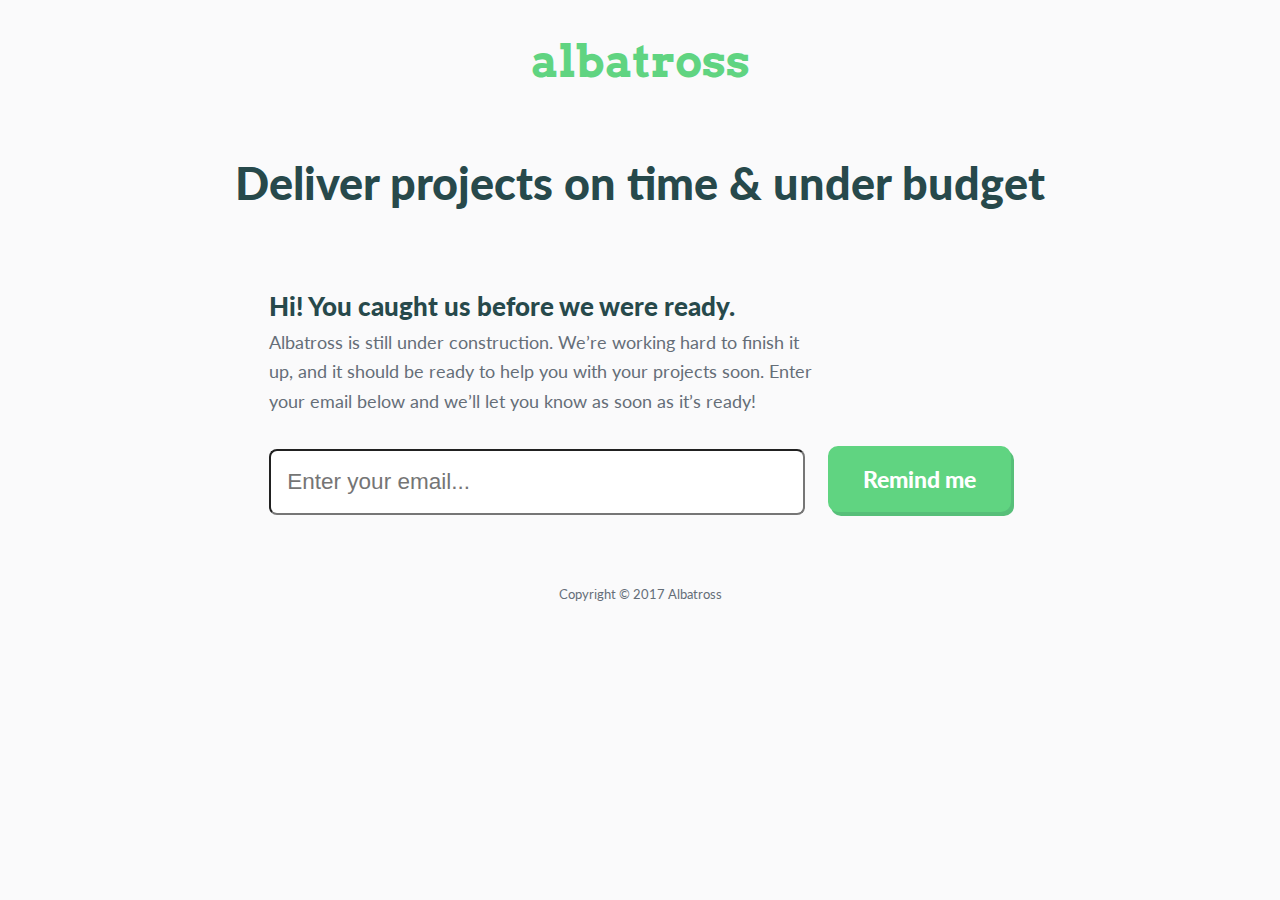
<file: signup-3.html>
<!DOCTYPE html>
<html lang="en">
<head>

  <meta charset="utf-8" />
  <meta name="viewport" content="width=device-width,initial-scale=1.0">

  <title>Albatross | Smart project estimating</title>
  <meta name="description" content="Deliver software projects on time and under budget">
  <meta name="keywords" content="estimates, scoping, projects, project tracking">

  <link rel="stylesheet" type="text/css" href="assets/css/main.css" media="screen" />
  <link rel="stylesheet" type="text/css" href="assets/css/flexboxgrid.min.css" media="screen" />

  <!-- Hotjar Tracking Code for http://getalbatross.com/ -->
  <script>
      (function(h,o,t,j,a,r){
          h.hj=h.hj||function(){(h.hj.q=h.hj.q||[]).push(arguments)};
          h._hjSettings={hjid:584216,hjsv:5};
          a=o.getElementsByTagName('head')[0];
          r=o.createElement('script');r.async=1;
          r.src=t+h._hjSettings.hjid+j+h._hjSettings.hjsv;
          a.appendChild(r);
      })(window,document,'//static.hotjar.com/c/hotjar-','.js?sv=');
  </script>

  <script>
    (function(i,s,o,g,r,a,m){i['GoogleAnalyticsObject']=r;i[r]=i[r]||function(){
    (i[r].q=i[r].q||[]).push(arguments)},i[r].l=1*new Date();a=s.createElement(o),
    m=s.getElementsByTagName(o)[0];a.async=1;a.src=g;m.parentNode.insertBefore(a,m)
    })(window,document,'script','https://www.google-analytics.com/analytics.js','ga');

    ga('create', 'UA-50604120-3', 'auto');
    ga('send', 'pageview');

  </script>

</head>
<body>

  <header class="header cf" role="banner">
    <a href="index.html"><h1>albatross</h1></a>
  </header>

  <main class="main" role="main">
    <div class="row center-xs hero">
      <div class="col-sm-12 col-lg-9">
        <h1>Deliver projects on time & under budget</h1>
      </div>
    </div>
    <div class="row">

      <div class="col-xs-12 col-sm-6 col-sm-offset-2">
        <h2>Hi! You caught us before we were ready.</h2>
        <p>Albatross is still under construction. We’re working hard to finish it up, and it should be ready to help you with your projects soon. Enter your email below and we’ll let you know as soon as it’s ready!</p>
      </div>

    </div>
    <div class="row">
      <div class="col-xs-12 col-sm-8 col-sm-offset-2">
        <div class="signup-form">
          <!-- Begin MailChimp Signup Form -->
          <div id="mc_embed_signup">
            <form action="https://builtbykrit.us8.list-manage.com/subscribe/post?u=4dbc5f6e5778e34c898abfe33&amp;id=3c2206a079&SITE=Free&PRICE=25" method="post" id="mc-embedded-subscribe-form" name="mc-embedded-subscribe-form" class="validate" target="_blank" novalidate>
              <div id="mc_embed_signup_scroll">
                <input type="email" value="" name="EMAIL" id="mce-EMAIL" placeholder="Enter your email...">
                <div id="mce-responses">
                  <div class="response" id="mce-error-response" style="display:none"></div>
                  <div class="response" id="mce-success-response" style="display:none"></div>
                </div>    <!-- real people should not fill this in and expect good things - do not remove this or risk form bot signups-->
                <div style="position: absolute; left: -5000px;" aria-hidden="true"><input type="text" name="b_4dbc5f6e5778e34c898abfe33_3c2206a079" tabindex="-1" value=""></div>
                <input type="submit" value="Remind me" name="subscribe" id="mc-embedded-subscribe" class="button">
              </div>
            </form>
          </div>
          <!--End mc_embed_signup-->
        </div>
      </div>
    </div>
  </main>

  <footer class="container">
    <p>Copyright © 2017 Albatross</p>
  </footer>

</body>
</html>
</file>
<file: assets/css/main.css>
@import "https://fonts.googleapis.com/css?family=Lato:400,400i,900";
@import "https://fonts.googleapis.com/css?family=Arvo";
html {
  box-sizing: border-box;
  -webkit-font-smoothing: antialiased;
  -webkit-text-shadow: rgba(255, 255, 255, 0.01) 0 0 1px; }

*, *::before, *::after {
  box-sizing: inherit; }

body {
  background: #FAFAFB;
  color: #27494B;
  font-size: 18px;
  padding: 1rem; }

.header {
  border-bottom: none;
  margin: 0; }

hr {
  border-top: 1px solid #FAFAFB;
  border-left: none; }

body {
  line-height: 1.65;
  color: #27494B;
  font-family: "Lato", "Helvetica", sans-serif;
  font-size: 18px;
  font-style: normal; }

h1, h2, h3, h4, h5, h6 {
  color: #27494B;
  font-weight: 900;
  margin: 0; }

h1 {
  font-size: 2.5em; }

h2 {
  font-size: 1.45em; }

p {
  line-height: 1.65;
  color: #656E78;
  font-family: "Lato", "Helvetica", sans-serif;
  font-size: 1em;
  margin: 0; }
  p.bold {
    font-weight: 900; }
  p.grey {
    color: #D8DFE2;
    font-style: italic; }

a {
  color: #60D481;
  font-weight: 900;
  text-decoration: none; }

label {
  color: #D8DFE2;
  font-family: "Lato", "Helvetica", sans-serif;
  font-size: .65em; }

@media screen and (max-width: 900px) {
  h1 {
    font-size: 1.75em; } }
.base-margin-class, .margin-top, .margin-top-big, .margin-bottom, .margin-bottom-big, .padding-top, .padding-top-big, .padding-bottom, .padding-bottom-big, .padding-left-big {
  position: relative;
  display: block;
  width: 100%;
  overflow: hidden; }

.margin-top {
  margin-top: 1rem; }

.margin-top-big {
  margin-top: 2rem; }

.margin-bottom {
  margin-bottom: 1rem; }

.margin-bottom-big {
  margin-bottom: 2rem; }

.padding-top {
  padding-top: 1rem; }

.padding-top-big {
  padding-top: 2rem; }

.padding-bottom {
  padding-bottom: 1rem; }

.padding-bottom-big {
  padding-bottom: 2rem; }

.padding-left-big {
  padding-left: 2rem; }

.pull-left {
  float: left; }

.pull-right {
  float: right; }

.inline {
  display: inline; }

.jam-logo {
  margin: auto;
  position: relative;
  display: block;
  width: 25rem;
  height: 5rem;
  background-image: url("../../assets/images/jam-logo.svg");
  background-repeat: no-repeat;
  background-size: contain; }

@media (max-width: 900px) {
  .jam-logo {
    width: 20rem;
    height: 3rem; } }
button, [type='button'], [type='reset'], [type='submit'] {
  position: relative;
  box-shadow: 3px 4px 0 #57bf79;
  border-radius: 10px;
  border-width: 0;
  margin: 0;
  top: -3px;
  padding: 1rem 2rem;
  background-color: #60D481;
  color: #ffffff;
  font-family: "Lato", "Helvetica", sans-serif;
  font-size: 1.45rem;
  font-weight: 900;
  transition: 0.3s ease-in-out;
  outline: none;
  width: 100%;
  border: 3px solid #60D481; }
  button:hover, [type='button']:hover, [type='reset']:hover, [type='submit']:hover {
    cursor: pointer; }

[type='color'], [type='date'], [type='datetime'], [type='datetime-local'], [type='email'], [type='month'], [type='number'], [type='password'], [type='search'], [type='tel'], [type='text'], [type='time'], [type='url'], [type='week'], input:not([type]), textarea {
  outline: none;
  padding: 1rem;
  width: 100%;
  height: auto;
  border-radius: 8px;
  font-size: 1.25em;
  transition: 0.3s ease-in-out; }

.header {
  text-align: center; }
  .header h1 {
    color: #60D481;
    display: inline-block;
    font-family: "Arvo", sans-serif;
    font-weight: 900; }

.container {
  margin: 0 auto;
  max-width: 70rem; }

.row {
  padding: 1rem 0; }
  .row.hero {
    padding: 3rem 0; }

.main {
  margin: 0 auto;
  max-width: 70rem;
  padding: 0 0 2em 0; }

@media screen and (max-width: 900px) {
  .row.hero {
    padding: 1.5rem 0; } }
footer {
  padding: 1em 0;
  text-align: center; }
  footer p {
    font-size: 0.7em; }

.numbered-list .list-item {
  padding: 1rem 0; }
  .numbered-list .list-item .number {
    display: inline-block;
    font-size: 2.3rem;
    font-weight: 900;
    position: relative;
    width: 45px;
    vertical-align: top; }
    .numbered-list .list-item .number::after {
      content: '';
      background: #60D481;
      height: 80%;
      position: absolute;
      right: 0;
      top: 50%;
      transform: translateY(-50%);
      width: 5px; }
  .numbered-list .list-item .text {
    display: inline-block;
    padding: 0 0 0 1rem;
    width: calc(100% - 50px); }

.pricing-container {
  background: #ffffff;
  border: 1px solid #D8DFE2;
  border-radius: 10px;
  padding: 1.65em;
  text-align: center; }
  .pricing-container h1 {
    font-size: 5em;
    line-height: 7rem; }
    .pricing-container h1.custom {
      font-size: 3em; }
  .pricing-container button, .pricing-container [type='button'], .pricing-container [type='reset'], .pricing-container [type='submit'] {
    margin: 2rem 0 0 0; }

.signup-form [type='color'], .signup-form [type='date'], .signup-form [type='datetime'], .signup-form [type='datetime-local'], .signup-form [type='email'], .signup-form [type='month'], .signup-form [type='number'], .signup-form [type='password'], .signup-form [type='search'], .signup-form [type='tel'], .signup-form [type='text'], .signup-form [type='time'], .signup-form [type='url'], .signup-form [type='week'], .signup-form input:not([type]), .signup-form textarea {
  margin-right: 1em; }
.signup-form button, .signup-form [type='button'], .signup-form [type='reset'], .signup-form [type='submit'] {
  width: auto; }
.signup-form #mc_embed_signup_scroll {
  display: flex; }

@media screen and (max-width: 900px) {
  .signup-form #mc_embed_signup_scroll {
    display: flex;
    flex-wrap: wrap; }
    .signup-form #mc_embed_signup_scroll button, .signup-form #mc_embed_signup_scroll [type='button'], .signup-form #mc_embed_signup_scroll [type='reset'], .signup-form #mc_embed_signup_scroll [type='submit'] {
      margin-top: 1em; } }

/*# sourceMappingURL=main.css.map */
</file>
<file: assets/css/flexboxgrid.min.css>
.container,.container-fluid{margin-right:auto;margin-left:auto}.container-fluid{padding-right:2rem;padding-left:2rem}.row{box-sizing:border-box;display:-webkit-box;display:-ms-flexbox;display:flex;-webkit-box-flex:0;-ms-flex:0 1 auto;flex:0 1 auto;-webkit-box-orient:horizontal;-webkit-box-direction:normal;-ms-flex-direction:row;flex-direction:row;-ms-flex-wrap:wrap;flex-wrap:wrap;margin-right:-.5rem;margin-left:-.5rem}.row.reverse{-webkit-box-orient:horizontal;-webkit-box-direction:reverse;-ms-flex-direction:row-reverse;flex-direction:row-reverse}.col.reverse{-webkit-box-orient:vertical;-webkit-box-direction:reverse;-ms-flex-direction:column-reverse;flex-direction:column-reverse}.col-xs,.col-xs-1,.col-xs-10,.col-xs-11,.col-xs-12,.col-xs-2,.col-xs-3,.col-xs-4,.col-xs-5,.col-xs-6,.col-xs-7,.col-xs-8,.col-xs-9,.col-xs-offset-0,.col-xs-offset-1,.col-xs-offset-10,.col-xs-offset-11,.col-xs-offset-12,.col-xs-offset-2,.col-xs-offset-3,.col-xs-offset-4,.col-xs-offset-5,.col-xs-offset-6,.col-xs-offset-7,.col-xs-offset-8,.col-xs-offset-9{box-sizing:border-box;-webkit-box-flex:0;-ms-flex:0 0 auto;flex:0 0 auto;padding-right:.5rem;padding-left:.5rem}.col-xs{-webkit-box-flex:1;-ms-flex-positive:1;flex-grow:1;-ms-flex-preferred-size:0;flex-basis:0;max-width:100%}.col-xs-1{-ms-flex-preferred-size:8.33333333%;flex-basis:8.33333333%;max-width:8.33333333%}.col-xs-2{-ms-flex-preferred-size:16.66666667%;flex-basis:16.66666667%;max-width:16.66666667%}.col-xs-3{-ms-flex-preferred-size:25%;flex-basis:25%;max-width:25%}.col-xs-4{-ms-flex-preferred-size:33.33333333%;flex-basis:33.33333333%;max-width:33.33333333%}.col-xs-5{-ms-flex-preferred-size:41.66666667%;flex-basis:41.66666667%;max-width:41.66666667%}.col-xs-6{-ms-flex-preferred-size:50%;flex-basis:50%;max-width:50%}.col-xs-7{-ms-flex-preferred-size:58.33333333%;flex-basis:58.33333333%;max-width:58.33333333%}.col-xs-8{-ms-flex-preferred-size:66.66666667%;flex-basis:66.66666667%;max-width:66.66666667%}.col-xs-9{-ms-flex-preferred-size:75%;flex-basis:75%;max-width:75%}.col-xs-10{-ms-flex-preferred-size:83.33333333%;flex-basis:83.33333333%;max-width:83.33333333%}.col-xs-11{-ms-flex-preferred-size:91.66666667%;flex-basis:91.66666667%;max-width:91.66666667%}.col-xs-12{-ms-flex-preferred-size:100%;flex-basis:100%;max-width:100%}.col-xs-offset-0{margin-left:0}.col-xs-offset-1{margin-left:8.33333333%}.col-xs-offset-2{margin-left:16.66666667%}.col-xs-offset-3{margin-left:25%}.col-xs-offset-4{margin-left:33.33333333%}.col-xs-offset-5{margin-left:41.66666667%}.col-xs-offset-6{margin-left:50%}.col-xs-offset-7{margin-left:58.33333333%}.col-xs-offset-8{margin-left:66.66666667%}.col-xs-offset-9{margin-left:75%}.col-xs-offset-10{margin-left:83.33333333%}.col-xs-offset-11{margin-left:91.66666667%}.start-xs{-webkit-box-pack:start;-ms-flex-pack:start;justify-content:flex-start;text-align:start}.center-xs{-webkit-box-pack:center;-ms-flex-pack:center;justify-content:center;text-align:center}.end-xs{-webkit-box-pack:end;-ms-flex-pack:end;justify-content:flex-end;text-align:end}.top-xs{-webkit-box-align:start;-ms-flex-align:start;align-items:flex-start}.middle-xs{-webkit-box-align:center;-ms-flex-align:center;align-items:center}.bottom-xs{-webkit-box-align:end;-ms-flex-align:end;align-items:flex-end}.around-xs{-ms-flex-pack:distribute;justify-content:space-around}.between-xs{-webkit-box-pack:justify;-ms-flex-pack:justify;justify-content:space-between}.first-xs{-webkit-box-ordinal-group:0;-ms-flex-order:-1;order:-1}.last-xs{-webkit-box-ordinal-group:2;-ms-flex-order:1;order:1}@media only screen and (min-width:48em){.container{width:49rem}.col-sm,.col-sm-1,.col-sm-10,.col-sm-11,.col-sm-12,.col-sm-2,.col-sm-3,.col-sm-4,.col-sm-5,.col-sm-6,.col-sm-7,.col-sm-8,.col-sm-9,.col-sm-offset-0,.col-sm-offset-1,.col-sm-offset-10,.col-sm-offset-11,.col-sm-offset-12,.col-sm-offset-2,.col-sm-offset-3,.col-sm-offset-4,.col-sm-offset-5,.col-sm-offset-6,.col-sm-offset-7,.col-sm-offset-8,.col-sm-offset-9{box-sizing:border-box;-webkit-box-flex:0;-ms-flex:0 0 auto;flex:0 0 auto;padding-right:.5rem;padding-left:.5rem}.col-sm{-webkit-box-flex:1;-ms-flex-positive:1;flex-grow:1;-ms-flex-preferred-size:0;flex-basis:0;max-width:100%}.col-sm-1{-ms-flex-preferred-size:8.33333333%;flex-basis:8.33333333%;max-width:8.33333333%}.col-sm-2{-ms-flex-preferred-size:16.66666667%;flex-basis:16.66666667%;max-width:16.66666667%}.col-sm-3{-ms-flex-preferred-size:25%;flex-basis:25%;max-width:25%}.col-sm-4{-ms-flex-preferred-size:33.33333333%;flex-basis:33.33333333%;max-width:33.33333333%}.col-sm-5{-ms-flex-preferred-size:41.66666667%;flex-basis:41.66666667%;max-width:41.66666667%}.col-sm-6{-ms-flex-preferred-size:50%;flex-basis:50%;max-width:50%}.col-sm-7{-ms-flex-preferred-size:58.33333333%;flex-basis:58.33333333%;max-width:58.33333333%}.col-sm-8{-ms-flex-preferred-size:66.66666667%;flex-basis:66.66666667%;max-width:66.66666667%}.col-sm-9{-ms-flex-preferred-size:75%;flex-basis:75%;max-width:75%}.col-sm-10{-ms-flex-preferred-size:83.33333333%;flex-basis:83.33333333%;max-width:83.33333333%}.col-sm-11{-ms-flex-preferred-size:91.66666667%;flex-basis:91.66666667%;max-width:91.66666667%}.col-sm-12{-ms-flex-preferred-size:100%;flex-basis:100%;max-width:100%}.col-sm-offset-0{margin-left:0}.col-sm-offset-1{margin-left:8.33333333%}.col-sm-offset-2{margin-left:16.66666667%}.col-sm-offset-3{margin-left:25%}.col-sm-offset-4{margin-left:33.33333333%}.col-sm-offset-5{margin-left:41.66666667%}.col-sm-offset-6{margin-left:50%}.col-sm-offset-7{margin-left:58.33333333%}.col-sm-offset-8{margin-left:66.66666667%}.col-sm-offset-9{margin-left:75%}.col-sm-offset-10{margin-left:83.33333333%}.col-sm-offset-11{margin-left:91.66666667%}.start-sm{-webkit-box-pack:start;-ms-flex-pack:start;justify-content:flex-start;text-align:start}.center-sm{-webkit-box-pack:center;-ms-flex-pack:center;justify-content:center;text-align:center}.end-sm{-webkit-box-pack:end;-ms-flex-pack:end;justify-content:flex-end;text-align:end}.top-sm{-webkit-box-align:start;-ms-flex-align:start;align-items:flex-start}.middle-sm{-webkit-box-align:center;-ms-flex-align:center;align-items:center}.bottom-sm{-webkit-box-align:end;-ms-flex-align:end;align-items:flex-end}.around-sm{-ms-flex-pack:distribute;justify-content:space-around}.between-sm{-webkit-box-pack:justify;-ms-flex-pack:justify;justify-content:space-between}.first-sm{-webkit-box-ordinal-group:0;-ms-flex-order:-1;order:-1}.last-sm{-webkit-box-ordinal-group:2;-ms-flex-order:1;order:1}}@media only screen and (min-width:64em){.container{width:65rem}.col-md,.col-md-1,.col-md-10,.col-md-11,.col-md-12,.col-md-2,.col-md-3,.col-md-4,.col-md-5,.col-md-6,.col-md-7,.col-md-8,.col-md-9,.col-md-offset-0,.col-md-offset-1,.col-md-offset-10,.col-md-offset-11,.col-md-offset-12,.col-md-offset-2,.col-md-offset-3,.col-md-offset-4,.col-md-offset-5,.col-md-offset-6,.col-md-offset-7,.col-md-offset-8,.col-md-offset-9{box-sizing:border-box;-webkit-box-flex:0;-ms-flex:0 0 auto;flex:0 0 auto;padding-right:.5rem;padding-left:.5rem}.col-md{-webkit-box-flex:1;-ms-flex-positive:1;flex-grow:1;-ms-flex-preferred-size:0;flex-basis:0;max-width:100%}.col-md-1{-ms-flex-preferred-size:8.33333333%;flex-basis:8.33333333%;max-width:8.33333333%}.col-md-2{-ms-flex-preferred-size:16.66666667%;flex-basis:16.66666667%;max-width:16.66666667%}.col-md-3{-ms-flex-preferred-size:25%;flex-basis:25%;max-width:25%}.col-md-4{-ms-flex-preferred-size:33.33333333%;flex-basis:33.33333333%;max-width:33.33333333%}.col-md-5{-ms-flex-preferred-size:41.66666667%;flex-basis:41.66666667%;max-width:41.66666667%}.col-md-6{-ms-flex-preferred-size:50%;flex-basis:50%;max-width:50%}.col-md-7{-ms-flex-preferred-size:58.33333333%;flex-basis:58.33333333%;max-width:58.33333333%}.col-md-8{-ms-flex-preferred-size:66.66666667%;flex-basis:66.66666667%;max-width:66.66666667%}.col-md-9{-ms-flex-preferred-size:75%;flex-basis:75%;max-width:75%}.col-md-10{-ms-flex-preferred-size:83.33333333%;flex-basis:83.33333333%;max-width:83.33333333%}.col-md-11{-ms-flex-preferred-size:91.66666667%;flex-basis:91.66666667%;max-width:91.66666667%}.col-md-12{-ms-flex-preferred-size:100%;flex-basis:100%;max-width:100%}.col-md-offset-0{margin-left:0}.col-md-offset-1{margin-left:8.33333333%}.col-md-offset-2{margin-left:16.66666667%}.col-md-offset-3{margin-left:25%}.col-md-offset-4{margin-left:33.33333333%}.col-md-offset-5{margin-left:41.66666667%}.col-md-offset-6{margin-left:50%}.col-md-offset-7{margin-left:58.33333333%}.col-md-offset-8{margin-left:66.66666667%}.col-md-offset-9{margin-left:75%}.col-md-offset-10{margin-left:83.33333333%}.col-md-offset-11{margin-left:91.66666667%}.start-md{-webkit-box-pack:start;-ms-flex-pack:start;justify-content:flex-start;text-align:start}.center-md{-webkit-box-pack:center;-ms-flex-pack:center;justify-content:center;text-align:center}.end-md{-webkit-box-pack:end;-ms-flex-pack:end;justify-content:flex-end;text-align:end}.top-md{-webkit-box-align:start;-ms-flex-align:start;align-items:flex-start}.middle-md{-webkit-box-align:center;-ms-flex-align:center;align-items:center}.bottom-md{-webkit-box-align:end;-ms-flex-align:end;align-items:flex-end}.around-md{-ms-flex-pack:distribute;justify-content:space-around}.between-md{-webkit-box-pack:justify;-ms-flex-pack:justify;justify-content:space-between}.first-md{-webkit-box-ordinal-group:0;-ms-flex-order:-1;order:-1}.last-md{-webkit-box-ordinal-group:2;-ms-flex-order:1;order:1}}@media only screen and (min-width:75em){.container{width:76rem}.col-lg,.col-lg-1,.col-lg-10,.col-lg-11,.col-lg-12,.col-lg-2,.col-lg-3,.col-lg-4,.col-lg-5,.col-lg-6,.col-lg-7,.col-lg-8,.col-lg-9,.col-lg-offset-0,.col-lg-offset-1,.col-lg-offset-10,.col-lg-offset-11,.col-lg-offset-12,.col-lg-offset-2,.col-lg-offset-3,.col-lg-offset-4,.col-lg-offset-5,.col-lg-offset-6,.col-lg-offset-7,.col-lg-offset-8,.col-lg-offset-9{box-sizing:border-box;-webkit-box-flex:0;-ms-flex:0 0 auto;flex:0 0 auto;padding-right:.5rem;padding-left:.5rem}.col-lg{-webkit-box-flex:1;-ms-flex-positive:1;flex-grow:1;-ms-flex-preferred-size:0;flex-basis:0;max-width:100%}.col-lg-1{-ms-flex-preferred-size:8.33333333%;flex-basis:8.33333333%;max-width:8.33333333%}.col-lg-2{-ms-flex-preferred-size:16.66666667%;flex-basis:16.66666667%;max-width:16.66666667%}.col-lg-3{-ms-flex-preferred-size:25%;flex-basis:25%;max-width:25%}.col-lg-4{-ms-flex-preferred-size:33.33333333%;flex-basis:33.33333333%;max-width:33.33333333%}.col-lg-5{-ms-flex-preferred-size:41.66666667%;flex-basis:41.66666667%;max-width:41.66666667%}.col-lg-6{-ms-flex-preferred-size:50%;flex-basis:50%;max-width:50%}.col-lg-7{-ms-flex-preferred-size:58.33333333%;flex-basis:58.33333333%;max-width:58.33333333%}.col-lg-8{-ms-flex-preferred-size:66.66666667%;flex-basis:66.66666667%;max-width:66.66666667%}.col-lg-9{-ms-flex-preferred-size:75%;flex-basis:75%;max-width:75%}.col-lg-10{-ms-flex-preferred-size:83.33333333%;flex-basis:83.33333333%;max-width:83.33333333%}.col-lg-11{-ms-flex-preferred-size:91.66666667%;flex-basis:91.66666667%;max-width:91.66666667%}.col-lg-12{-ms-flex-preferred-size:100%;flex-basis:100%;max-width:100%}.col-lg-offset-0{margin-left:0}.col-lg-offset-1{margin-left:8.33333333%}.col-lg-offset-2{margin-left:16.66666667%}.col-lg-offset-3{margin-left:25%}.col-lg-offset-4{margin-left:33.33333333%}.col-lg-offset-5{margin-left:41.66666667%}.col-lg-offset-6{margin-left:50%}.col-lg-offset-7{margin-left:58.33333333%}.col-lg-offset-8{margin-left:66.66666667%}.col-lg-offset-9{margin-left:75%}.col-lg-offset-10{margin-left:83.33333333%}.col-lg-offset-11{margin-left:91.66666667%}.start-lg{-webkit-box-pack:start;-ms-flex-pack:start;justify-content:flex-start;text-align:start}.center-lg{-webkit-box-pack:center;-ms-flex-pack:center;justify-content:center;text-align:center}.end-lg{-webkit-box-pack:end;-ms-flex-pack:end;justify-content:flex-end;text-align:end}.top-lg{-webkit-box-align:start;-ms-flex-align:start;align-items:flex-start}.middle-lg{-webkit-box-align:center;-ms-flex-align:center;align-items:center}.bottom-lg{-webkit-box-align:end;-ms-flex-align:end;align-items:flex-end}.around-lg{-ms-flex-pack:distribute;justify-content:space-around}.between-lg{-webkit-box-pack:justify;-ms-flex-pack:justify;justify-content:space-between}.first-lg{-webkit-box-ordinal-group:0;-ms-flex-order:-1;order:-1}.last-lg{-webkit-box-ordinal-group:2;-ms-flex-order:1;order:1}}
</file>
